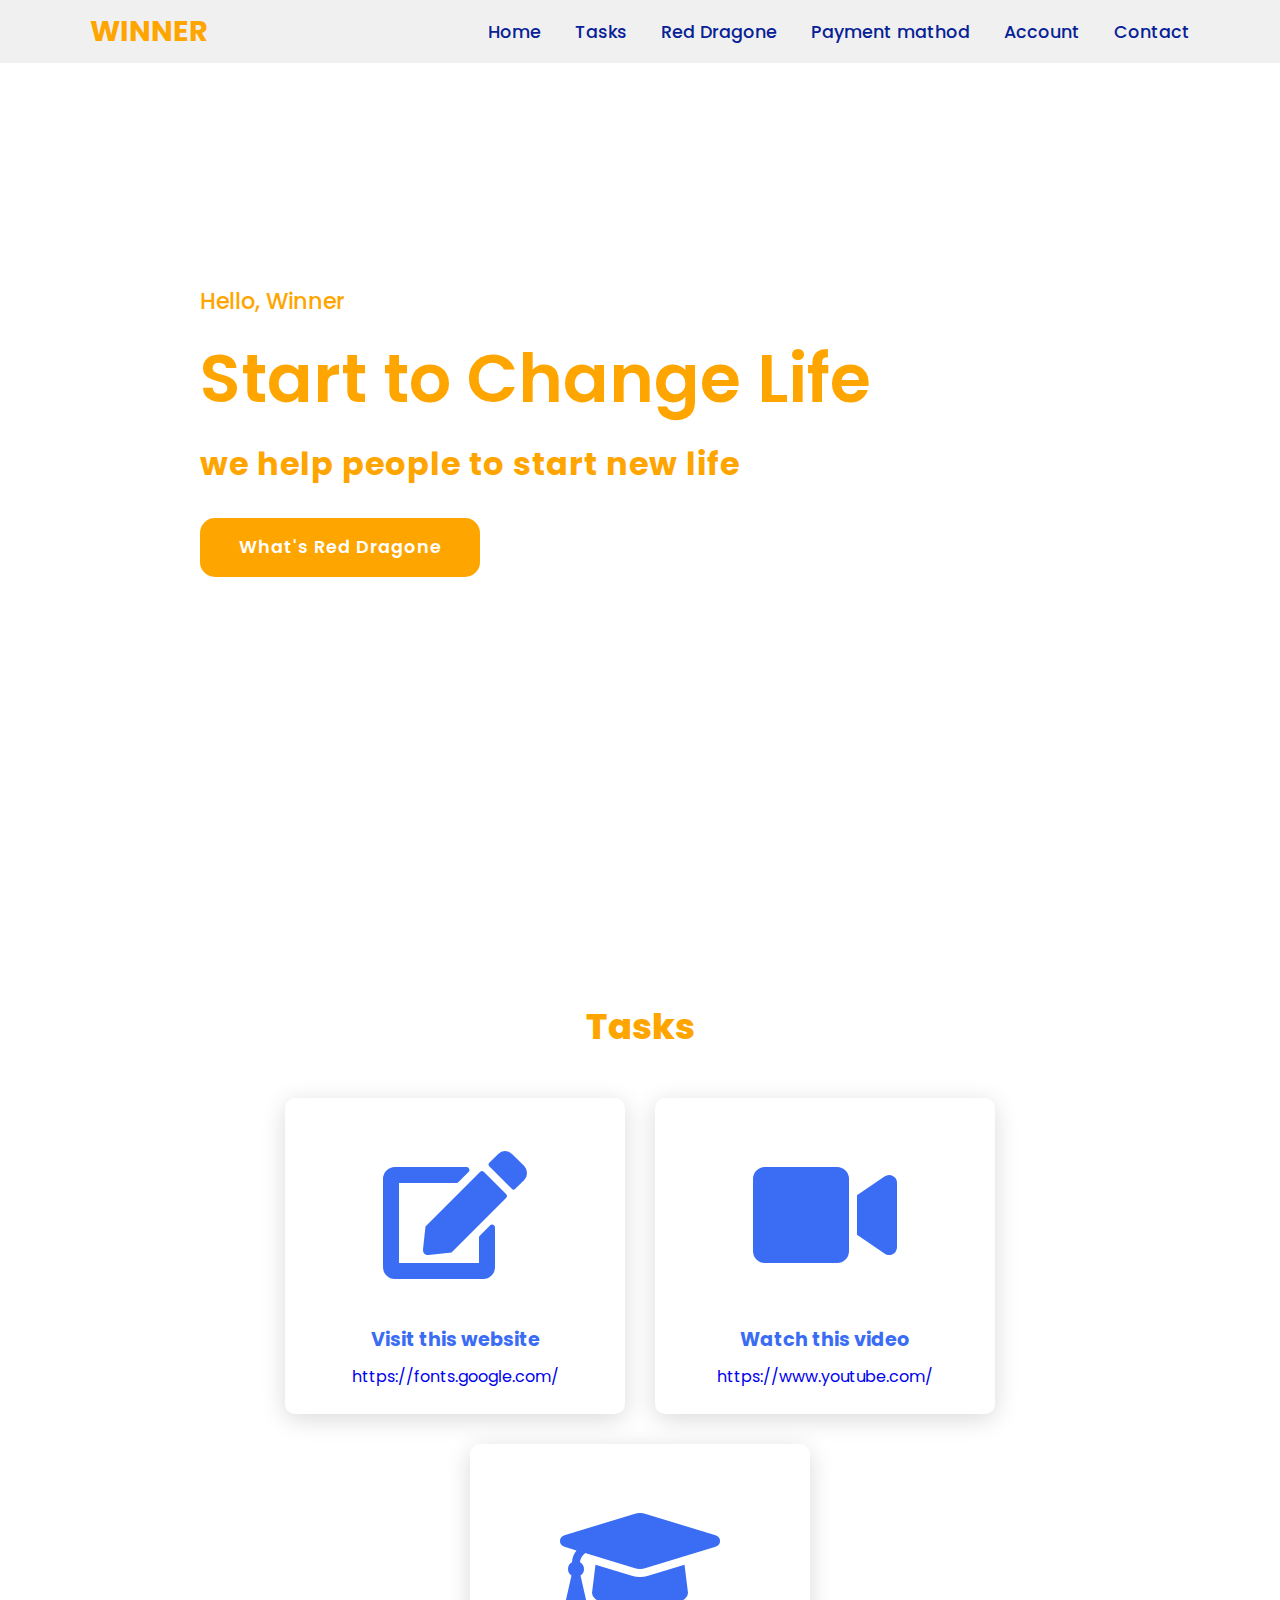
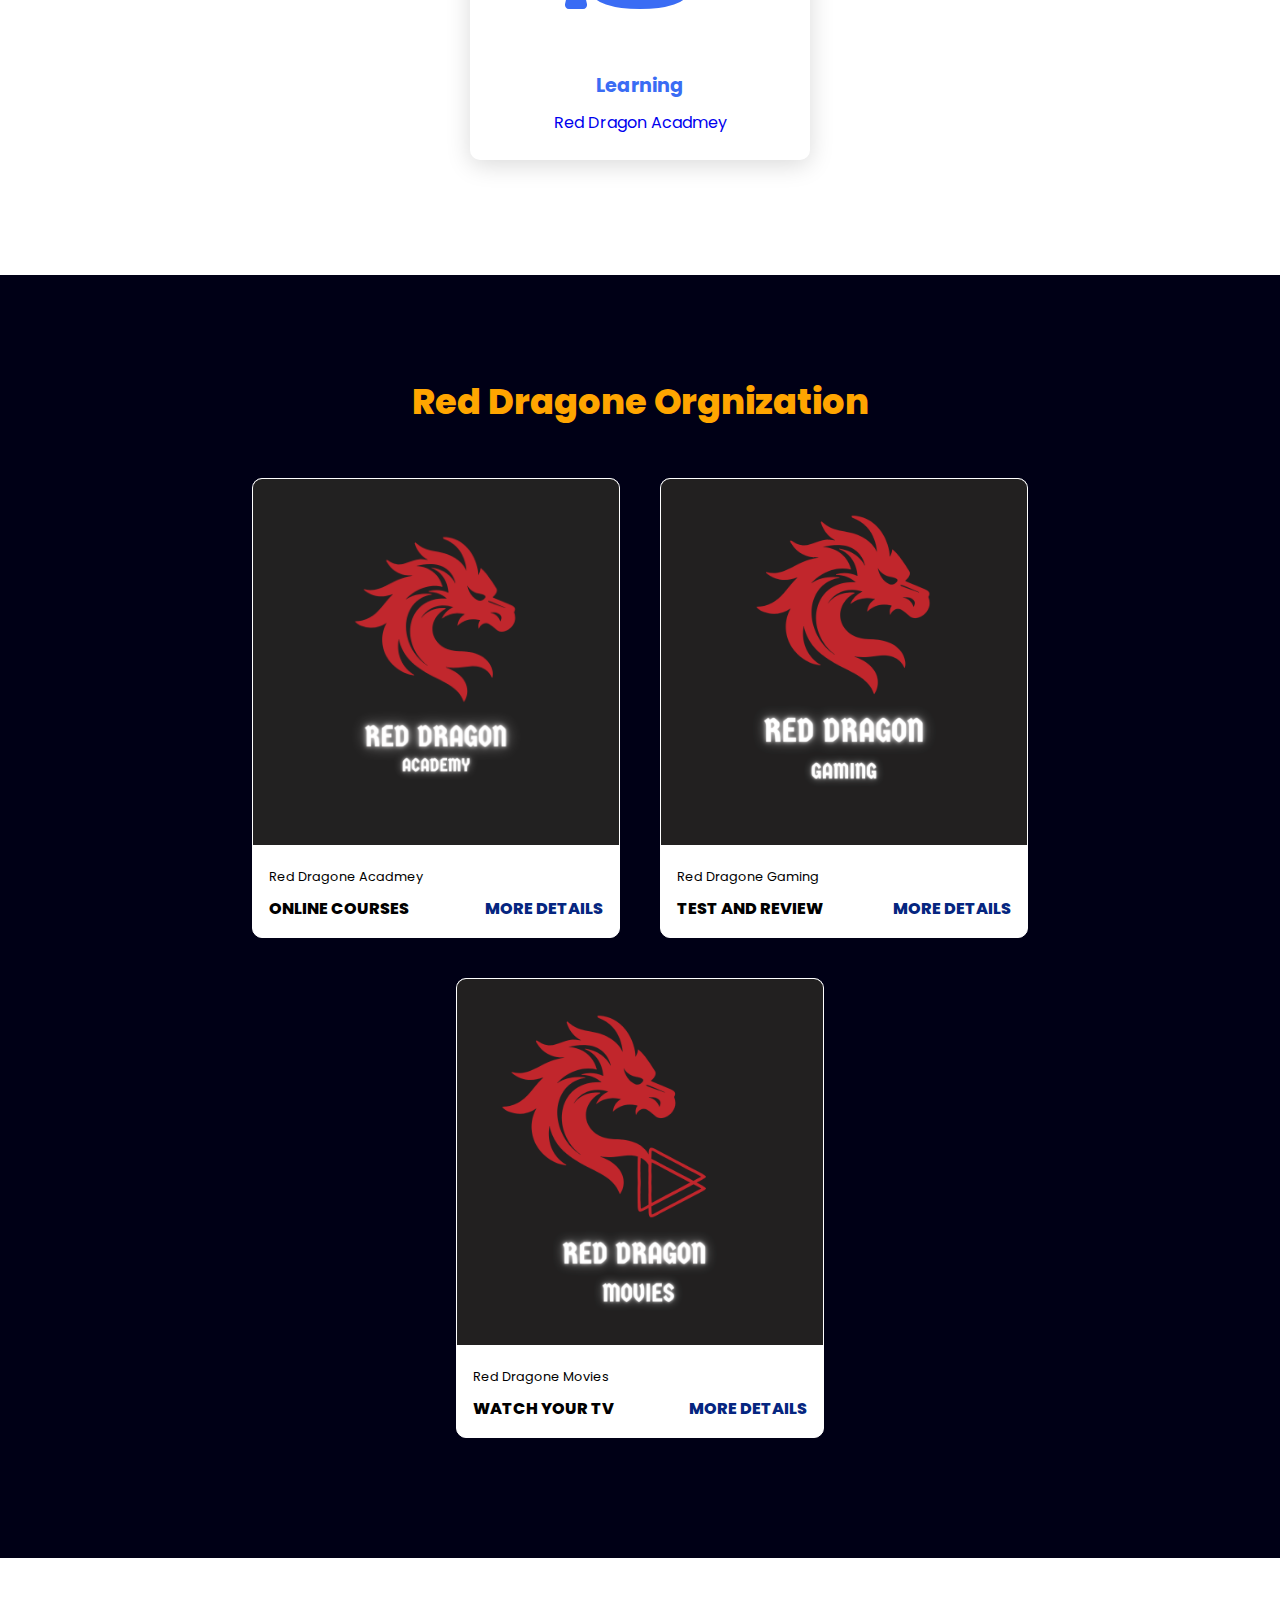
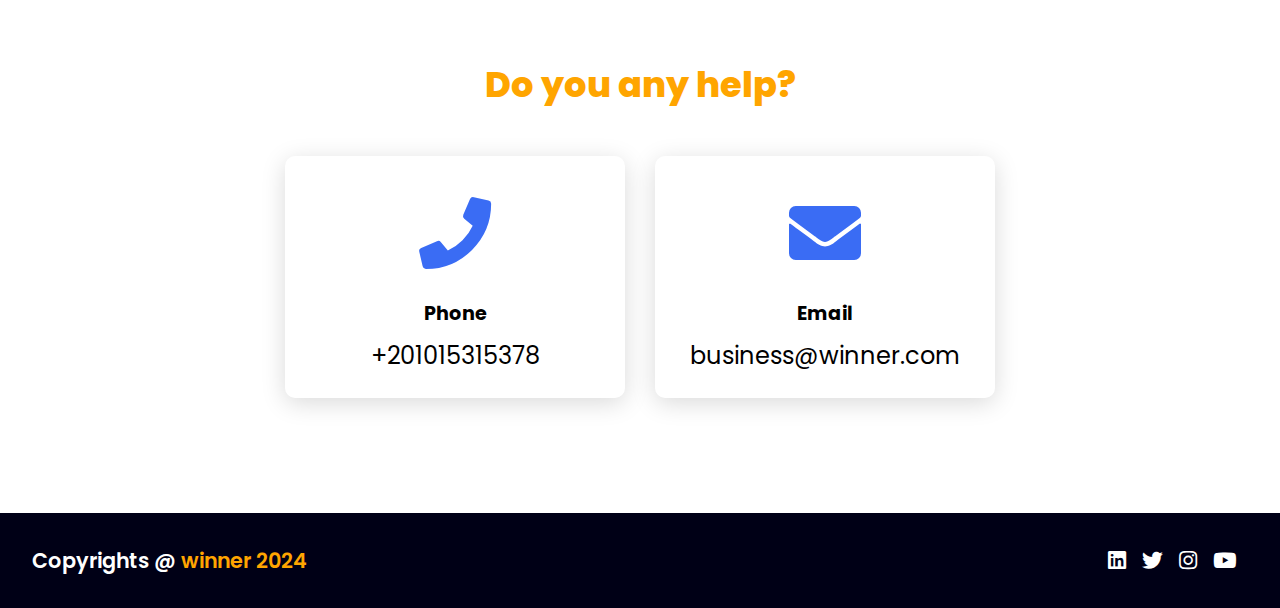
<file: index.html>
<!DOCTYPE html>
<html lang="en">
<head>
    <meta charset="UTF-8">
    <meta http-equiv="X-UA-Compatible" content="IE=edge">
    <meta name="viewport" content="width=device-width, initial-scale=1.0">
    <link rel="stylesheet" href="https://cdnjs.cloudflare.com/ajax/libs/font-awesome/5.15.4/css/all.min.css">
    <link rel="stylesheet" href="style.css">
    <title>Winners</title>
</head>
<body>

    <header>
        <a href="#" class="logo">winner</a>
        <nav class="navigation">
            <a href="index.html">Home</a>
            <a href="index.html#services">Tasks</a>
            <a href="#projects">Red Dragone</a>
            <a href="Withboard.html">Payment mathod</a>
            <!-- <a href="#">Deposite</a> -->
            <a href="Account.html">Account</a>
            <a href="index.html#contact">Contact</a>
        </nav>
    </header>


    <section class="main">
        <div>
            <h2>Hello, Winner<br><span>Start to Change Life</span></h2>
            <h3>we help people to start new life</h3>
            <a href="#projects" class="main-btn">What's Red Dragone</a>
        </div>
    </section>

    <section class="cards" id="services">
        <h2 class="title">Tasks</h2>
        <div class="content">
            <div class="card">
                <div class="icon">
                    <i class="fas fa-edit"></i>
                </div>
                <div class="info">
                    <h3>Visit this website</h3>
                    <p><a href="https://fonts.google.com/">https://fonts.google.com/</a></p>
                </div>
            </div>
            <div class="card">
                <div class="icon">
                    <i class="fas fa-video"></i>
                </div>
                <div class="info">
                    <h3>Watch this video</h3>
                    <p><a href="https://www.youtube.com/">https://www.youtube.com/</a></p>
                </div>
            </div>
            <div class="card">
                <div class="icon">
                    <i class="fas fa-graduation-cap"></i>
                </div>
                <div class="info">
                    <h3>Learning</h3>
                    <p><a href="#">Red Dragon Acadmey</a></p>
                </div>
            </div>
        </div>
    </section>

    <section class="projects" id="projects">
        <h2 class="title">Red Dragone Orgnization</h2>
        <div class="content">
            <div class="project-card">
                <div class="project-image">
                    <img src="Red Dragon.png" />
                </div>
                <div class="project-info">
                    <p class="project-category">Red Dragone Acadmey</p>
                    <strong class="project-title">
                        <span>Online courses</span>
                        <a href="#" class="more-details">More details</a>
                    </strong>
                </div>
            </div>
            <div class="project-card">
                <div class="project-image">
                    <img src="4.png" />
                </div>
                <div class="project-info">
                    <p class="project-category">Red Dragone Gaming</p>
                    <strong class="project-title">
                        <span>Test and Review</span>
                        <a href="#" class="more-details">More details</a>
                    </strong>
                </div>
            </div>
            <div class="project-card">
                <div class="project-image">
                    <img src="9.png" />
                </div>
                <div class="project-info">
                    <p class="project-category">Red Dragone Movies</p>
                    <strong class="project-title">
                        <span>Watch your TV</span>
                        <a href="#" class="more-details">More details</a>
                    </strong>
                </div>
            </div>
            <!-- <div class="project-card">
                <div class="project-image">
                    <img src="images/work4.jpg" />
                </div>
                <div class="project-info">
                    <p class="project-category">Red Dragone Free Lancie</p>
                    <strong class="project-title">
                        <span>Start your first work</span>
                        <a href="#" class="more-details">More details</a>
                    </strong>
                </div>
            </div> -->
        </div>
    </section>

    <section class="cards contact" id="contact">
        <h2 class="title">Do you any help?</h2>
        <div class="content">
            <div class="card">
                <div class="icon">
                    <i class="fas fa-phone"></i>
                </div>
                <div class="info">
                    <h3>Phone</h3>
                    <p>+201015315378</p>
                </div>
            </div>
            <div class="card">
                <div class="icon">
                    <i class="fas fa-envelope"></i>
                </div>
                <div class="info">
                    <h3>Email</h3>
                    <p>business@winner.com</p>
                </div>
            </div>
        </div>
    </section>
    
    <footer class="footer">
        <p class="footer-title">Copyrights @ <span>winner 2024</span></p>
        <div class="social-icons">
            <a href="#"><i class="fab fa-linkedin"></i></a>
            <a href="#"><i class="fab fa-twitter"></i></a>
            <a href="#"><i class="fab fa-instagram"></i></a>
            <a href="#"><i class="fab fa-youtube"></i></a>
        </div>
    </footer>

</body>
</html>
</file>
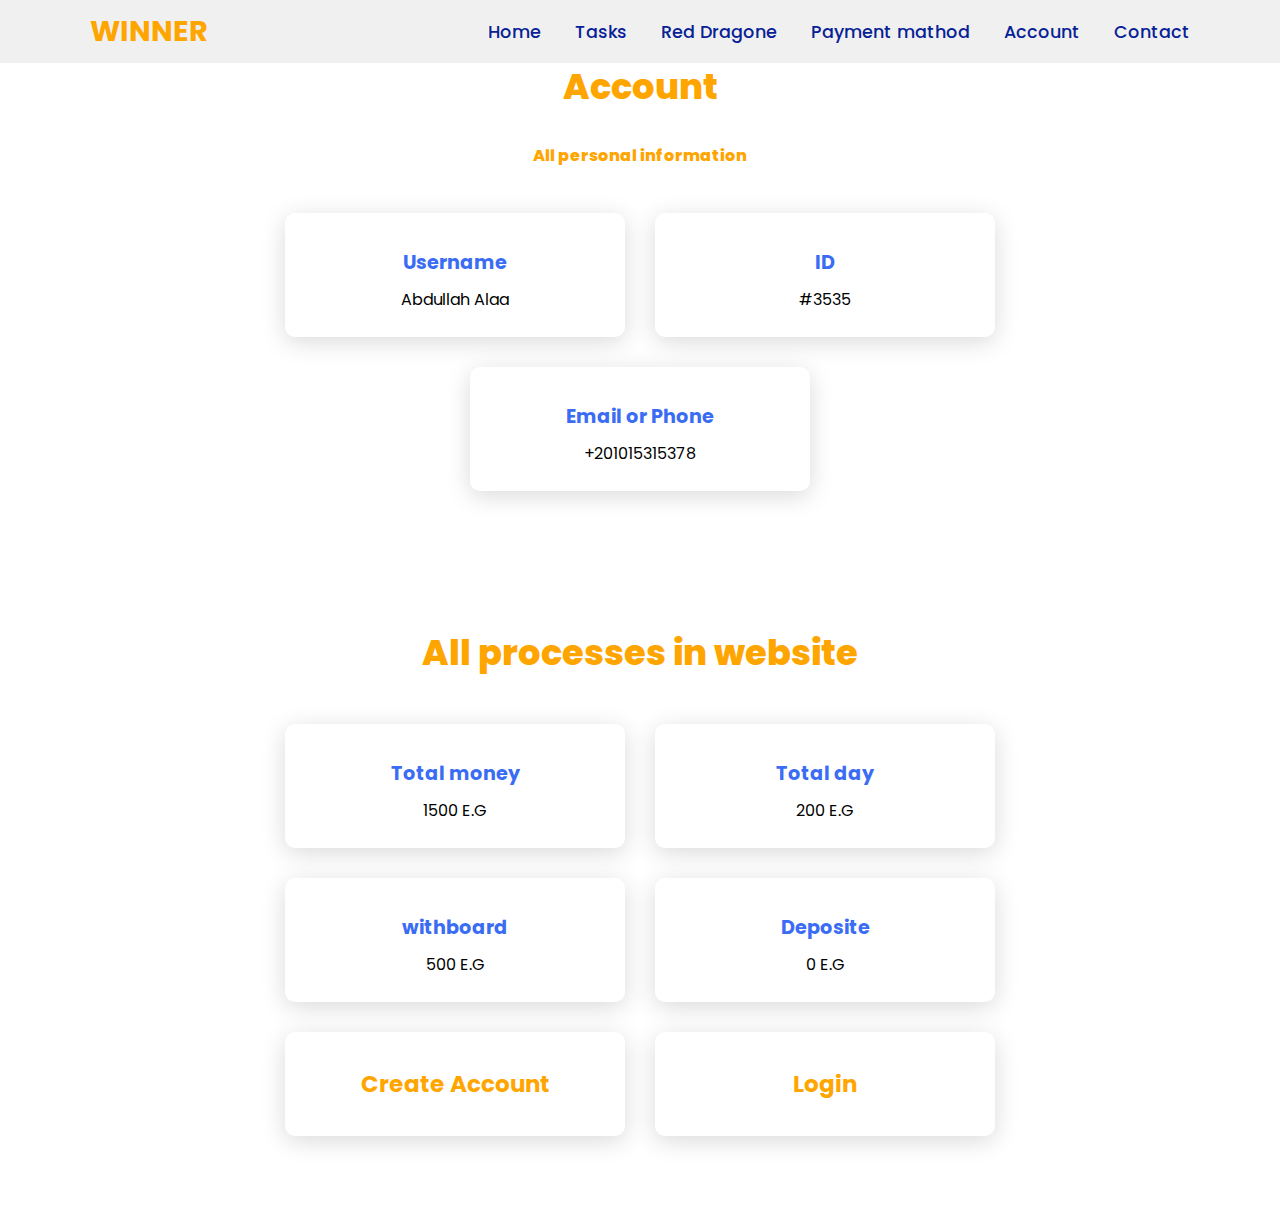
<file: Account.html>
<!DOCTYPE html>
<html lang="en">
<head>
    <meta charset="UTF-8">
    <meta name="viewport" content="width=device-width, initial-scale=1.0">
    <title>My Account</title>
    <link rel="stylesheet" href="Account.css">
</head>
<body>
    <header>
        <a href="index.html" class="logo">winner</a>
        <nav class="navigation">
            <a href="index.html">Home</a>
            <a href="index.html#services">Tasks</a>
            <a href="index.html#projects">Red Dragone</a>
            <a href="Withboard.html">Payment mathod</a>
            <!-- <a href="#">Deposite</a> -->
            <a href="#">Account</a>
            <a href="index.html#contact">Contact</a>
        </nav>
    </header>

    <section class="cards" id="services">
        <h2 class="title">Account</h2>
        <h4 class="title-2">All personal information</h4>
        <div class="content">
            <div class="card">
                <div class="icon">
                    <i class="fas fa-edit"></i>
                </div>
                <div class="info">
                    <h3>Username</h3>
                    <p>Abdullah Alaa</p>
                </div>
            </div>
            <div class="card">
                <div class="icon">
                    <i class="fas fa-video"></i>
                </div>
                <div class="info">
                    <h3>ID</h3>
                    <p>#3535</p>
                </div>
            </div>
            <!-- <div class="card">
                <div class="icon">
                    <i class="fas fa-graduation-cap"></i>
                </div>
                <div class="info">
                    <h3> Number</h3>
                    <p></p>
                </div>
            </div> -->

            <div class="card">
                <div class="icon">
                    <i class="fas fa-edit"></i>
                </div>
                <div class="info">
                    <h3>Email or Phone</h3>
                    <p>+201015315378</p>
                </div>
            </div>
        </div>
    </section>

    <section class="cards" id="services">
        <h2 class="title">All processes in website</h2>
        <!-- <h4 class="title-2">All processes in website</h4> -->
        <div class="content">
            <div class="card">
                <div class="icon">
                    <i class="fas fa-edit"></i>
                </div>
                <div class="info">
                    <h3>Total money</h3>
                    <p>1500 E.G</p>
                </div>
            </div>
            <div class="card">
                <div class="icon">
                    <i class="fas fa-video"></i>
                </div>
                <div class="info">
                    <h3>Total day</h3>
                    <p>200 E.G</p>
                </div>
            </div>
            <div class="card">
                <div class="icon">
                    <i class="fas fa-graduation-cap"></i>
                </div>
                <div class="info">
                    <h3>withboard</h3>
                    <p>500 E.G</p>
                </div>
            </div>

            <div class="card">
                <div class="icon">
                    <i class="fas fa-edit"></i>
                </div>
                <div class="info">
                    <h3>Deposite</h3>
                    <p>0 E.G</p>
                </div>
            </div>
            <div class="card">
                <div class="icon">
                    <i class="fas fa-video"></i>
                </div>
                <div class="info">
                    <h3><a href="create.html">Create Account</a></h3>                   
                </div>
            </div>
            <div class="card">
                <div class="icon">
                    <i class="fas fa-video"></i>
                </div>
                <div class="info">
                    <h3><a href="Login.html">Login</a></h3>
                    <!-- <p><a href="https://www.youtube.com/">https://www.youtube.com/</a></p> -->
                </div>
            </div>
        </div>
    </section>
</body>
</html>
</file>
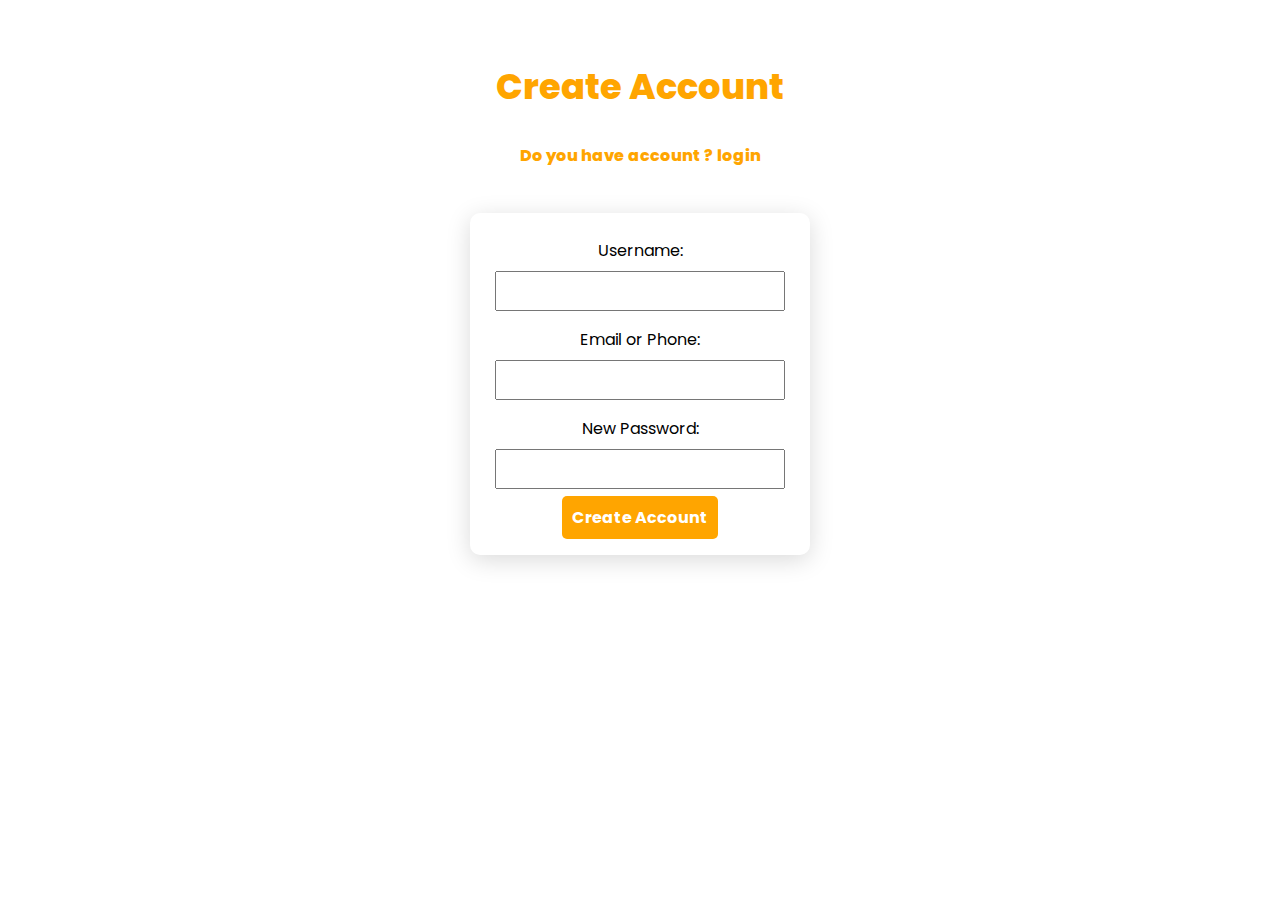
<file: create.html>
<!DOCTYPE html>
<html lang="en">
<head>
    <meta charset="UTF-8">
    <meta name="viewport" content="width=device-width, initial-scale=1.0">
    <title>Create Account</title>
    <link rel="stylesheet" href="create.css">
</head>
<body>
    <section class="cards" id="services">
        <h2 class="title">Create Account</h2>
        <span ><a class="title-1" href="Login.html">Do you have account ? login</a></span>
        <div class="content">
            <div class="card">
                <div class="icon">
                    <i class="fas fa-edit"></i>
                </div>
                <div class="info">
                    <form action="#">
                        <label for="username">Username:</label>
                        <input type="text" id="username" name="username" required>
            
                        <label for="email">Email or Phone:</label>
                        <input type="email" id="email" name="email" required>

                        <!-- <label for="email">Phone Number:</label>
                        <input type="tel" id="tel" name="tel" required> -->
            
                        <label for="password">New Password:</label>
                        <input type="password" id="password" name="password" required>

                        <!-- <label for="password">Confirm Password:</label>
                        <input type="password" id="password" name="password" required> -->
            
                        <span ><a class="but" href="index.html">Create Account</a></span>
                    </form>
                </div>
            </div>
        </div>
    </section>
</body>
</html>
</file>
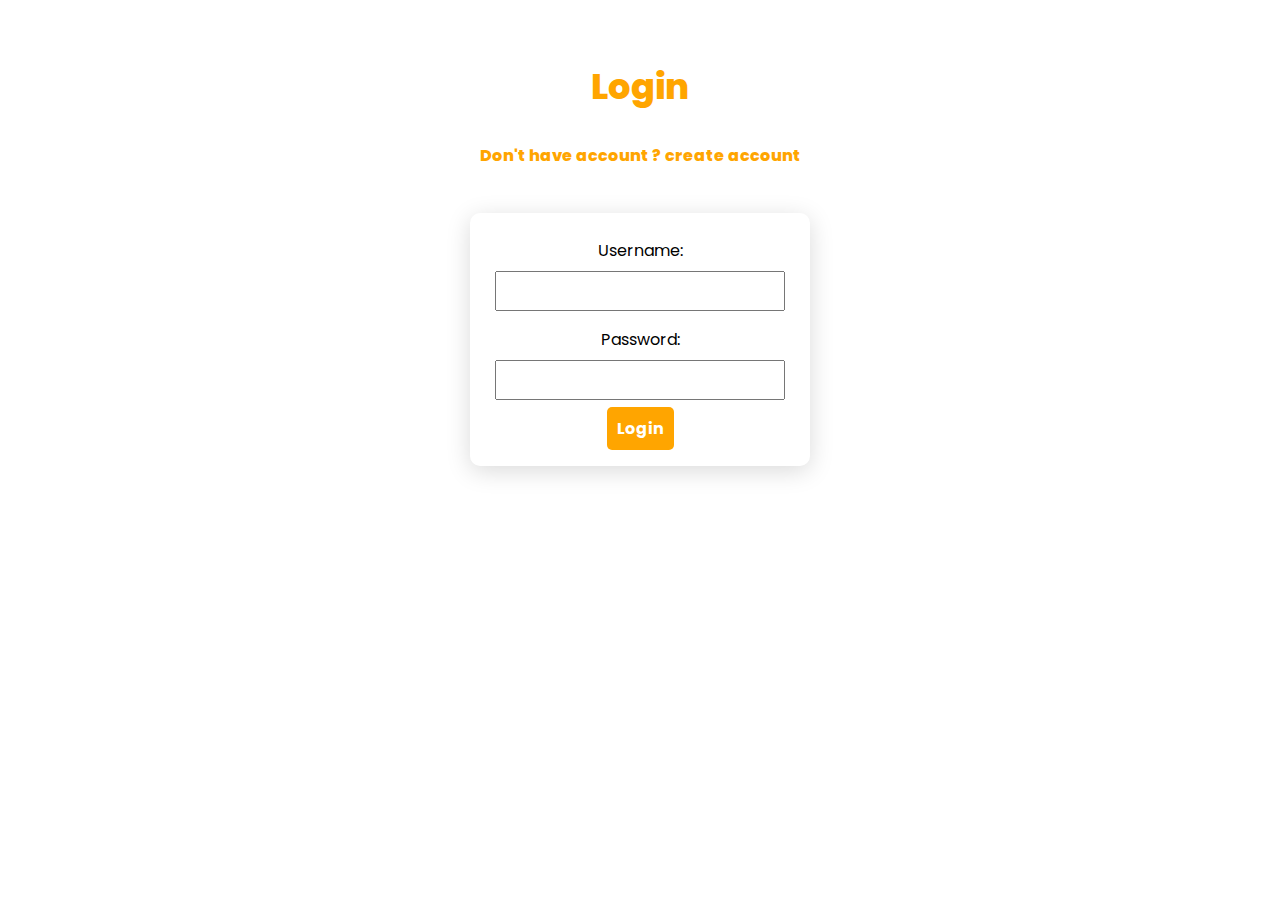
<file: Login.html>
<!DOCTYPE html>
<html lang="en">
<head>
    <meta charset="UTF-8">
    <meta name="viewport" content="width=device-width, initial-scale=1.0">
    <title>Login</title>
    <link rel="stylesheet" href="login.css">
</head>
<body>
    <section class="cards" id="services">
        <h2 class="title">Login</h2>
        <span ><a class="title-1" href="create.html">Don't have account ? create account</a></span>
        <div class="content">
            <div class="card">
                <div class="icon">
                    <i class="fas fa-edit"></i>
                </div>
                <div class="info">
                    <form action="#">
                        <label for="username">Username:</label>
                        <input type="text" id="username" name="username" required>
            
                        <!-- <label for="email">Email:</label>
                        <input type="email" id="email" name="email" required> -->
            
                        <label for="password">Password:</label>
                        <input type="password" id="password" name="password" required>
            
                        <span ><a class="but" href="index.html">Login</a></span>
                    </form>
                    <!-- <h3><a href=""></a></h3> -->
                    <!-- <p><a href="https://fonts.google.com/">https://fonts.google.com/</a></p> -->
                </div>
            </div>
        </div>
    </section>
</body>
</html>
</file>
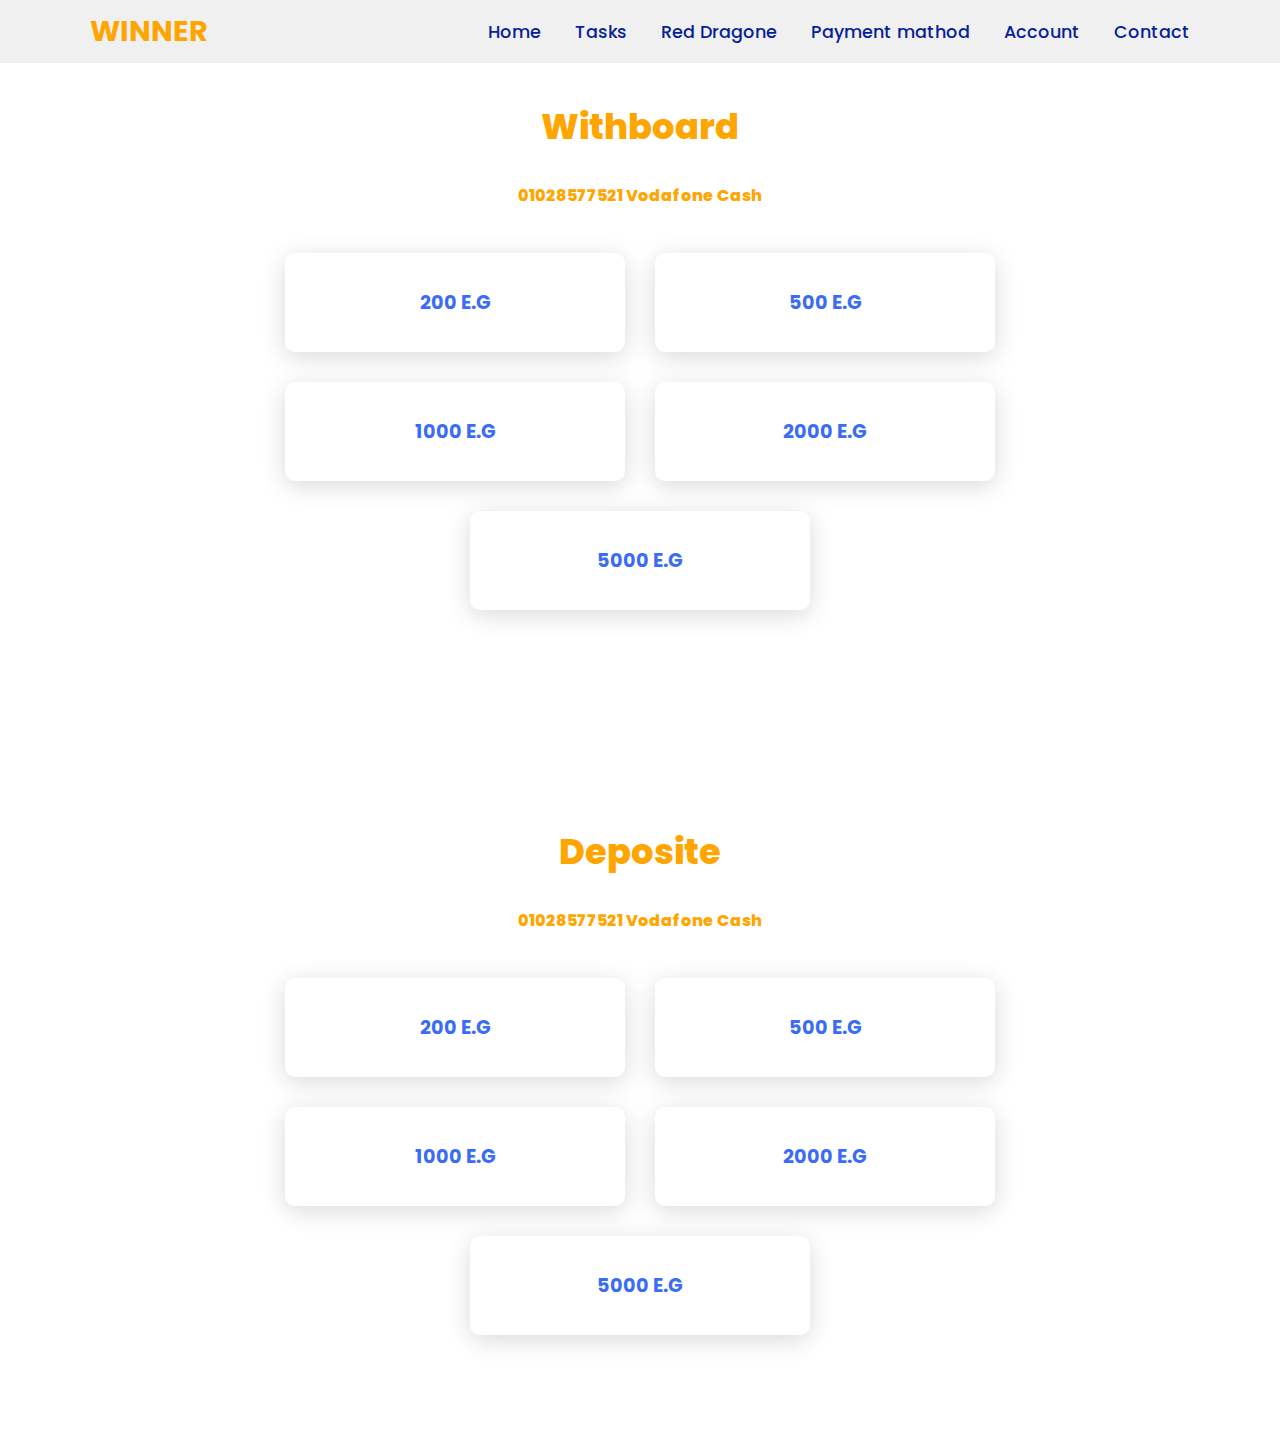
<file: Withboard.html>
<!DOCTYPE html>
<html lang="en">
<head>
    <meta charset="UTF-8">
    <meta name="viewport" content="width=device-width, initial-scale=1.0">
    <title>Document</title>
    <link rel="stylesheet" href="Withboard.css">
</head>
<body>
    <header>
        <a href="index.html" class="logo">winner</a>
        <nav class="navigation">
            <a href="index.html">Home</a>
            <a href="index.html#services">Tasks</a>
            <a href="index.html#projects">Red Dragone</a>
            <a href="Withboard.html">Payment mathod</a>
            <!-- <a href="#">Deposite</a> -->
            <a href="Account.html">Account</a>
            <a href="index.html#contact">Contact</a>
        </nav>
    </header>

    <section class="cards" id="services">
        <h2 class="title">Withboard</h2>
        <h4 class="title-2">01028577521 Vodafone Cash</h4>
        <div class="content">
            <div class="card">
                <div class="icon">
                    <i class="fas fa-edit"></i>
                </div>
                <div class="info">
                    <h3>200 E.G</h3>
                    <!-- <p></p> -->
                </div>
            </div>
            <div class="card">
                <div class="icon">
                    <i class="fas fa-video"></i>
                </div>
                <div class="info">
                    <h3>500 E.G</h3>
                    <!-- <p><a href="https://www.youtube.com/">https://www.youtube.com/</a></p> -->
                </div>
            </div>
            <div class="card">
                <div class="icon">
                    <i class="fas fa-graduation-cap"></i>
                </div>
                <div class="info">
                    <h3>1000 E.G</h3>
                    <!-- <p><a href="#">Red Dragon Acadmey</a></p> -->
                </div>
            </div>

            <div class="card">
                <div class="icon">
                    <i class="fas fa-edit"></i>
                </div>
                <div class="info">
                    <h3>2000 E.G</h3>
                    <!-- <p><a href="https://fonts.google.com/">https://fonts.google.com/</a></p> -->
                </div>
            </div>
            <div class="card">
                <div class="icon">
                    <i class="fas fa-video"></i>
                </div>
                <div class="info">
                    <h3>5000 E.G</h3>
                    <!-- <p><a href="https://www.youtube.com/">https://www.youtube.com/</a></p> -->
                </div>
            </div>
        </div>
    </section>

    <section class="cards" id="services">
        <h2 class="title">Deposite</h2>
        <h4 class="title-2">01028577521 Vodafone Cash</h4>
        <div class="content">
            <div class="card">
                <div class="icon">
                    <i class="fas fa-edit"></i>
                </div>
                <div class="info">
                    <h3>200 E.G</h3>
                    <!-- <p></p> -->
                </div>
            </div>
            <div class="card">
                <div class="icon">
                    <i class="fas fa-video"></i>
                </div>
                <div class="info">
                    <h3>500 E.G</h3>
                    <!-- <p><a href="https://www.youtube.com/">https://www.youtube.com/</a></p> -->
                </div>
            </div>
            <div class="card">
                <div class="icon">
                    <i class="fas fa-graduation-cap"></i>
                </div>
                <div class="info">
                    <h3>1000 E.G</h3>
                    <!-- <p><a href="#">Red Dragon Acadmey</a></p> -->
                </div>
            </div>

            <div class="card">
                <div class="icon">
                    <i class="fas fa-edit"></i>
                </div>
                <div class="info">
                    <h3>2000 E.G</h3>
                    <!-- <p><a href="https://fonts.google.com/">https://fonts.google.com/</a></p> -->
                </div>
            </div>
            <div class="card">
                <div class="icon">
                    <i class="fas fa-video"></i>
                </div>
                <div class="info">
                    <h3>5000 E.G</h3>
                    <!-- <p><a href="https://www.youtube.com/">https://www.youtube.com/</a></p> -->
                </div>
            </div>
        </div>
    </section>
</body>
</html>
</file>
<file: style.css>
@import url('https://fonts.googleapis.com/css2?family=Poppins:ital,wght@0,100;0,200;0,300;0,400;0,500;0,600;0,700;0,800;0,900;1,100;1,200;1,300;1,400;1,500;1,600;1,700;1,800;1,900&display=swap');

*{
    font-family: 'Poppins', sans-serif;
    margin: 0;
    padding: 0;
    box-sizing: border-box;
    scroll-behavior: smooth; 
    text-decoration: none;
}


header {
    background-color: #f0f0f0;
    width: 100%;
    position: fixed;
    z-index: 999;
    display: flex;
    justify-content: space-between;
    align-items: center;
    padding: 10px 90px ;
}

.logo{
    text-decoration: none;
    color: orange;
    text-transform: uppercase;
    font-weight: 700;
    font-size: 1.8em;
}

.navigation a{
    color: #072196;
    text-decoration: none;
    font-size: 1.1em;
    font-weight: 500;
    padding-left: 30px;
}

.navigation a:hover{
    color: orange;
}

section {
    padding: 100px 200px;
}

.main {
    width: 100%;
    min-height: 100vh;
    display: flex;
    align-items: center;
}

.main h2 {
    color: orange;
    font-size: 1.4em;
    font-weight: 500;
}

.main h2 span {
    display: inline-block;
    margin-top: 10px;
    color: orange;
    font-size: 3em;
    font-weight: 600;
}

.main h3 {
    color: orange;
    font-size: 2em;
    font-weight: 700;
    letter-spacing: 1px;
    margin-top: 10px;
    margin-bottom: 30px;
}

.main-btn {
    color: #ffffff;
    background-color: orange;
    text-decoration: none;
    font-size: 1.1em;
    font-weight: 600;
    display: inline-block;
    padding: 0.9375em 2.1875em;
    letter-spacing: 1px;
    border-radius: 15px;
    margin-bottom: 40px;
    transition: 0.7s ease;
}

.main-btn:hover {
    background-color: rgb(199, 132, 8);
    transform: scale(1.1);
}

.social-icons a {
    color: #072196;
    font-size: 1.7em;
    padding-right: 30px;
    transition: 0.5s ease;
}

.social-icons a:hover{
    color: orange;
}

.title {
    display: flex;
    justify-content: center;
    color: orange;
    font-size: 2.2em;
    font-weight: 800;
    margin-bottom: 30px;
}

.content {
    display: flex;
    justify-content: center;
    flex-direction: row;
    flex-wrap: wrap;
}

.card {
    background-color: #fff;
    width: 21.25em;
    box-shadow: 0 5px 25px rgba(1 1 1 / 15%);
    border-radius: 10px;
    padding: 25px;
    margin: 15px;
    transition: 0.7s ease;
}

.card:hover {
    transform: scale(1.1);
}

.card .icon {
    color: #3a6cf4;
    font-size: 8em;
    text-align: center;
}

.info {
    text-align: center;
}

.info h3{
    color: #3a6cf4;
    font-size: 1.2em;
    font-weight: 700;
    margin: 10px;
}

.projects {
    background-color: #000016;
}

.projects .content{
    margin-top: 30px;
}

.project-card {
    background-color: #fff;
    border: 1px solid #fff;
    min-height: 14em;
    width: 23em;
    overflow: hidden;
    border-radius: 10px;
    margin: 20px;
    transition: 0.7s ease;
}

.project-card:hover {
   transform: scale(1.1);
}

.project-card:hover .project-image {
    opacity: 0.9;
 }

.project-image img{
    width: 100%
}

.project-info {
    padding: 1em;
}

.project-category {
    font-size: 0.8em;
    color: #000;
}

.project-title {
    display: flex;
    justify-content: space-between;
    text-transform: uppercase;
    font-weight: 800;
    margin-top: 10px;
}

.more-details {
    text-decoration: none;
    color: #052680;
}

.more-details:hover {
    color: orange;
}

.contact .icon{
    font-size: 4.5em;
}

.contact .info h3 {
    color: #000;
}

.contact .info p {
    font-size: 1.5em;
}

.footer {
    background-color: #000016;
    color: #fff;
    padding: 2em;
    display: flex;
    justify-content: space-between;
}

.footer-title {
    font-size: 1.3em;
    font-weight: 600;
}

.footer-title span {
    color: orange;
}

.footer .social-icons a{
    font-size: 1.3em;
    padding: 0 12px 0 0;
    color: #fff;
}

.footer .social-icons a:hover{
    color: orange;
}


@media (max-width:1023px){
    header{
        padding: 12px 20px;
    }

    .navigation a{
        padding-left: 10px;
    }

    .title{
        font-size: 1.8em;
    }

    section{
        padding: 80px 20px;
    }

    .main-content h2{
        font-size: 1em;
    }

    .main-content h3{
        font-size: 1.6em;
    }

    .content{
        flex-direction: column;
        align-items: center;
    }

}

@media (max-width:641px){
    body{
        font-size: 12px;
    }

    .main-content h2{
        font-size: 0.8em;
    }

    .main-content h3{
        font-size: 1.4em;
    }
}

@media (max-width:300px){
    body{
        font-size: 10px;
     
    }
}
</file>
<file: Account.css>
@import url('https://fonts.googleapis.com/css2?family=Poppins:ital,wght@0,100;0,200;0,300;0,400;0,500;0,600;0,700;0,800;0,900;1,100;1,200;1,300;1,400;1,500;1,600;1,700;1,800;1,900&display=swap');

*{
    font-family: 'Poppins', sans-serif;
    margin: 0;
    padding: 0;
    box-sizing: border-box;
    scroll-behavior: smooth; 
    text-decoration: none;
}


header {
    background-color: #f0f0f0;
    width: 100%;
    position: fixed;
    z-index: 999;
    display: flex;
    justify-content: space-between;
    align-items: center;
    padding: 10px 90px ;
}

.logo{
    text-decoration: none;
    color: orange;
    text-transform: uppercase;
    font-weight: 700;
    font-size: 1.8em;
}

.navigation a{
    color: #072196;
    text-decoration: none;
    font-size: 1.1em;
    font-weight: 500;
    padding-left: 30px;
}

.navigation a:hover{
    color: orange;
}

section {
    padding: 60px 200px;
}

.title {
    display: flex;
    justify-content: center;
    color: orange;
    font-size: 2.2em;
    font-weight: 800;
    margin-bottom: 30px;
}

.title-2{
    display: flex;
    justify-content: center;
    color: orange;
    font-size: 1.0rem;
    font-weight: 800;
    margin-bottom: 30px;
}


.content {
    display: flex;
    justify-content: center;
    flex-direction: row;
    flex-wrap: wrap;
}

.card {
    background-color: #fff;
    width: 21.25em;
    box-shadow: 0 5px 25px rgba(1 1 1 / 15%);
    border-radius: 10px;
    padding: 25px;
    margin: 15px;
    transition: 0.7s ease;
}

.card:hover {
    transform: scale(1.1);
}

.card .icon {
    color: #3a6cf4;
    font-size: 8em;
    text-align: center;
}

.info {
    text-align: center;
}

.info h3 {
    color: #3a6cf4;
    font-size: 1.2em;
    font-weight: 700;
    margin: 10px;
}

.info h3 a {
    color: orange;
    font-size: 1.2em;
    font-weight: 700;
    margin: 10px;
}
</file>
<file: create.css>
@import url('https://fonts.googleapis.com/css2?family=Poppins:ital,wght@0,100;0,200;0,300;0,400;0,500;0,600;0,700;0,800;0,900;1,100;1,200;1,300;1,400;1,500;1,600;1,700;1,800;1,900&display=swap');

*{
    font-family: 'Poppins', sans-serif;
    margin: 0;
    padding: 0;
    box-sizing: border-box;
    scroll-behavior: smooth; 
    text-decoration: none;
}

section {
    padding: 60px 200px;
}

.title {
    display: flex;
    justify-content: center;
    color: orange;
    font-size: 2.2em;
    font-weight: 800;
    margin-bottom: 30px;
}

.title-1{
    display: flex;
    justify-content: center;
    color: orange;
    font-size: 1.0rem;
    font-weight: 800;
    margin-bottom: 30px;
}


.content {
    display: flex;
    justify-content: center;
    flex-direction: row;
    flex-wrap: wrap;
}

.card {
    background-color: #fff;
    width: 21.25em;
    box-shadow: 0 5px 25px rgba(1 1 1 / 15%);
    border-radius: 10px;
    padding: 25px;
    margin: 15px;
    transition: 0.7s ease;
}

.card:hover {
    transform: scale(1.1);
}

.card .icon {
    color: #3a6cf4;
    font-size: 8em;
    text-align: center;
}

.info {
    text-align: center;
}

.info h3 {
    color: #3a6cf4;
    font-size: 1.2em;
    font-weight: 700;
    margin: 10px;
}

.info h3 a {
    color: orange;
    font-size: 1.2em;
    font-weight: 700;
    margin: 10px;
}

label {
    display: block;
    margin-bottom: 0.5rem;
    border: none;
}

input[type="text"],
input[type="email"],
input[type="password"],
input[type="tel"] {
    width: 100%;
    padding: 0.5rem;
    margin-bottom: 1rem;
    
}

.but{
    background-color: orange;
    margin-top: 6px;
    padding: 10px;
    color: #fff;
    font-weight: bold;
    border-radius: 5px;
}
</file>
<file: login.css>
@import url('https://fonts.googleapis.com/css2?family=Poppins:ital,wght@0,100;0,200;0,300;0,400;0,500;0,600;0,700;0,800;0,900;1,100;1,200;1,300;1,400;1,500;1,600;1,700;1,800;1,900&display=swap');

*{
    font-family: 'Poppins', sans-serif;
    margin: 0;
    padding: 0;
    box-sizing: border-box;
    scroll-behavior: smooth; 
    text-decoration: none;
}

section {
    padding: 60px 200px;
}

.title {
    display: flex;
    justify-content: center;
    color: orange;
    font-size: 2.2em;
    font-weight: 800;
    margin-bottom: 30px;
}

.title-1{
    display: flex;
    justify-content: center;
    color: orange;
    font-size: 1.0rem;
    font-weight: 800;
    margin-bottom: 30px;
}


.content {
    display: flex;
    justify-content: center;
    flex-direction: row;
    flex-wrap: wrap;
}

.card {
    background-color: #fff;
    width: 21.25em;
    box-shadow: 0 5px 25px rgba(1 1 1 / 15%);
    border-radius: 10px;
    padding: 25px;
    margin: 15px;
    transition: 0.7s ease;
}

.card:hover {
    transform: scale(1.1);
}

.card .icon {
    color: #3a6cf4;
    font-size: 8em;
    text-align: center;
}

.info {
    text-align: center;
}

.info h3 {
    color: #3a6cf4;
    font-size: 1.2em;
    font-weight: 700;
    margin: 10px;
}

.info h3 a {
    color: orange;
    font-size: 1.2em;
    font-weight: 700;
    margin: 10px;
}

label {
    display: block;
    margin-bottom: 0.5rem;
    border: none;
}

input[type="text"],
input[type="email"],
input[type="password"] {
    width: 100%;
    padding: 0.5rem;
    margin-bottom: 1rem;
    
}

.but{
    background-color: orange;
    padding: 10px;
    color: #fff;
    font-weight: bold;
    border-radius: 5px;
}
</file>
<file: Withboard.css>
@import url('https://fonts.googleapis.com/css2?family=Poppins:ital,wght@0,100;0,200;0,300;0,400;0,500;0,600;0,700;0,800;0,900;1,100;1,200;1,300;1,400;1,500;1,600;1,700;1,800;1,900&display=swap');

*{
    font-family: 'Poppins', sans-serif;
    margin: 0;
    padding: 0;
    box-sizing: border-box;
    scroll-behavior: smooth; 
    text-decoration: none;
}


header {
    background-color: #f0f0f0;
    width: 100%;
    position: fixed;
    z-index: 999;
    display: flex;
    justify-content: space-between;
    align-items: center;
    padding: 10px 90px ;
}

.logo{
    text-decoration: none;
    color: orange;
    text-transform: uppercase;
    font-weight: 700;
    font-size: 1.8em;
}

.navigation a{
    color: #072196;
    text-decoration: none;
    font-size: 1.1em;
    font-weight: 500;
    padding-left: 30px;
}

.navigation a:hover{
    color: orange;
}

section {
    padding: 100px 100px;
}

.title {
    display: flex;
    justify-content: center;
    color: orange;
    font-size: 2.2em;
    font-weight: 800;
    margin-bottom: 30px;
}

.title-2{
    display: flex;
    justify-content: center;
    color: orange;
    font-size: 1.0rem;
    font-weight: 800;
    margin-bottom: 30px;
}


.content {
    display: flex;
    justify-content: center;
    flex-direction: row;
    flex-wrap: wrap;
}

.card {
    background-color: #fff;
    width: 21.25em;
    box-shadow: 0 5px 25px rgba(1 1 1 / 15%);
    border-radius: 10px;
    padding: 25px;
    margin: 15px;
    transition: 0.7s ease;
}

.card:hover {
    transform: scale(1.1);
}

.card .icon {
    color: #3a6cf4;
    font-size: 8em;
    text-align: center;
}

.info {
    text-align: center;
}

.info h3{
    color: #3a6cf4;
    font-size: 1.2em;
    font-weight: 700;
    margin: 10px;
}
</file>
